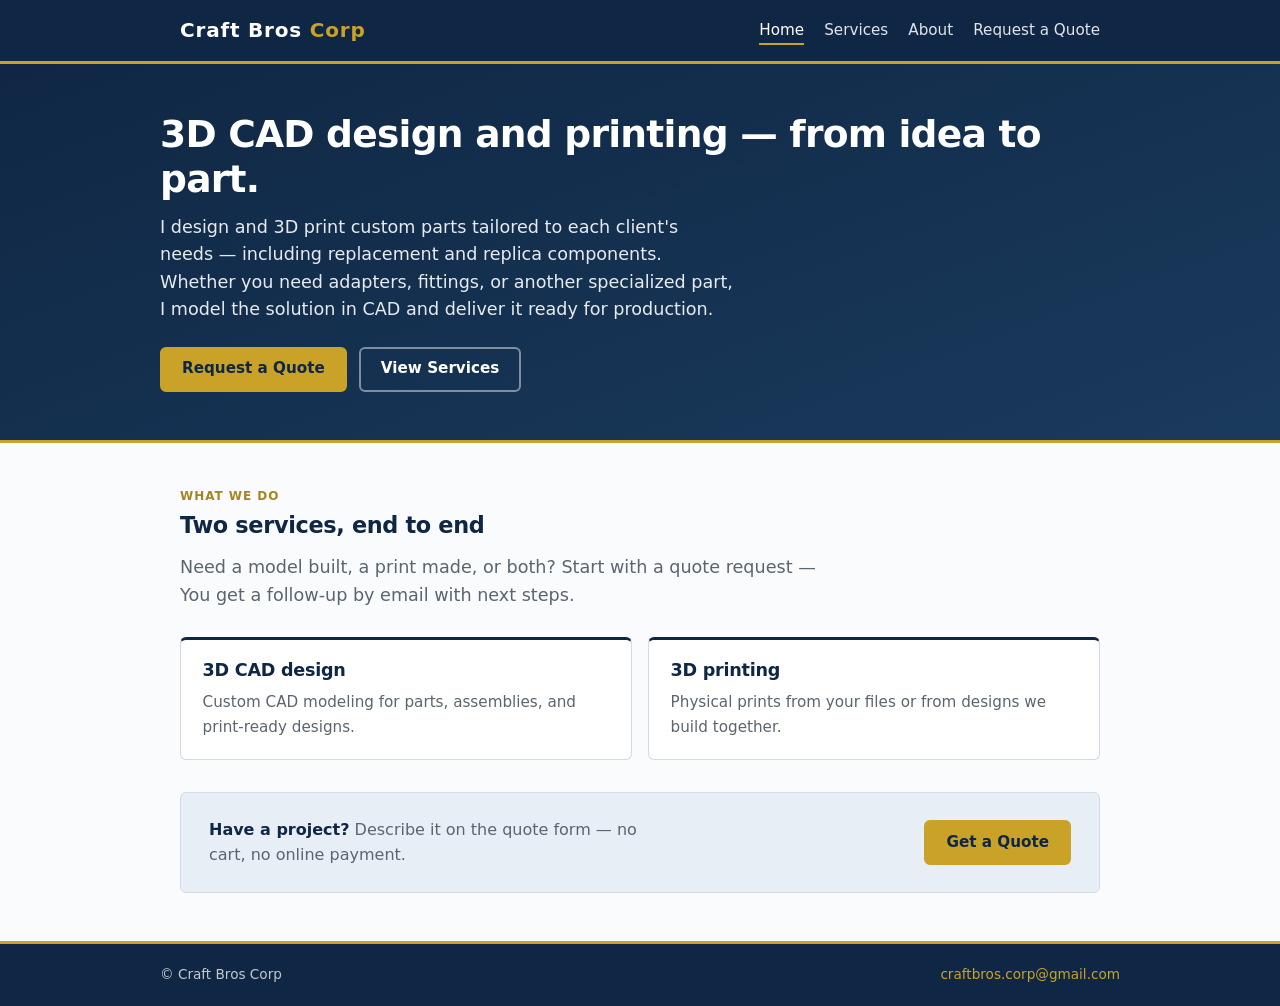
<file: index.html>
<!DOCTYPE html>
<html lang="en">
<head>
 <meta charset="UTF-8">
 <meta name="viewport" content="width=device-width, initial-scale=1">
 <title>Craft Bros Corp — CAD Design &amp; 3D Printing</title>
 <meta name="description" content="Craft Bros Corp — 3D CAD design and 3D printing services.">
 <link rel="stylesheet" href="css/styles.css">
</head>
<body>
 <header class="site-header">
  <div class="header-inner">
   <a class="logo" href="index.html">Craft Bros <span>Corp</span></a>
   <nav aria-label="Main">
    <ul class="nav">
     <li><a href="index.html" aria-current="page">Home</a></li>
     <li><a href="services.html">Services</a></li>
     <li><a href="about.html">About</a></li>
     <li><a href="quote.html">Request a Quote</a></li>
    </ul>
   </nav>
  </div>
 </header>

 <section class="hero">
  <div class="hero-inner">
   <h1>3D CAD design and printing — from idea to part.</h1>
   <p>
    I design and 3D print custom parts tailored to each client's needs — including replacement and replica components. Whether you need adapters, fittings, or another specialized part, I model the solution in CAD and deliver it ready for production.
   </p>
   <div class="hero-actions">
    <a class="btn btn-primary" href="quote.html">Request a Quote</a>
    <a class="btn btn-ghost" href="services.html">View Services</a>
   </div>
  </div>
 </section>

 <main>
  <div class="wrap">
   <p class="section-label">What we do</p>
   <h2>Two services, end to end</h2>
   <p class="lead">
    Need a model built, a print made, or both? Start with a quote request —
    You get a follow-up by email with next steps.
   </p>

   <div class="card-grid">
    <article class="card">
     <h3>3D CAD design</h3>
     <p>Custom CAD modeling for parts, assemblies, and print-ready designs.</p>
    </article>
    <article class="card">
     <h3>3D printing</h3>
     <p>Physical prints from your files or from designs we build together.</p>
    </article>
   </div>

   <div class="cta-strip">
    <p><strong>Have a project?</strong> Describe it on the quote form — no cart, no online payment.</p>
    <a class="btn btn-primary" href="quote.html">Get a Quote</a>
   </div>
  </div>
 </main>

 <footer class="site-footer">
  <div class="footer-inner">
   <span>&copy; Craft Bros Corp</span>
   <span><a href="mailto:craftbros.corp@gmail.com">craftbros.corp@gmail.com</a></span>
  </div>
 </footer>
</body>
</html>
</file>
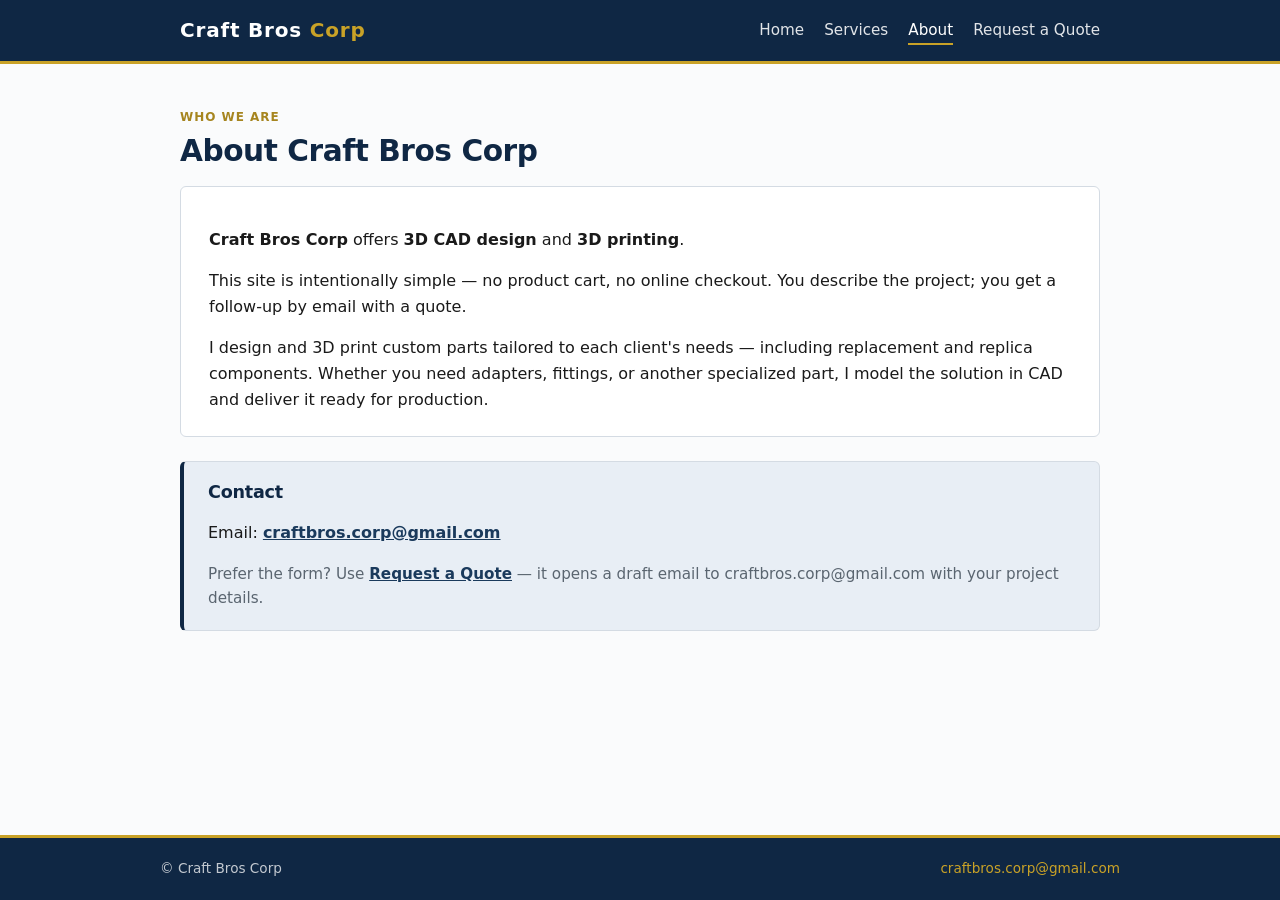
<file: about.html>
<!DOCTYPE html>
<html lang="en">
<head>
 <meta charset="UTF-8">
 <meta name="viewport" content="width=device-width, initial-scale=1">
 <title>About — Craft Bros Corp</title>
 <meta name="description" content="About Craft Bros Corp — 3D CAD design and 3D printing.">
 <link rel="stylesheet" href="css/styles.css">
</head>
<body>
 <header class="site-header">
  <div class="header-inner">
   <a class="logo" href="index.html">Craft Bros <span>Corp</span></a>
   <nav aria-label="Main">
    <ul class="nav">
     <li><a href="index.html">Home</a></li>
     <li><a href="services.html">Services</a></li>
     <li><a href="about.html" aria-current="page">About</a></li>
     <li><a href="quote.html">Request a Quote</a></li>
    </ul>
   </nav>
  </div>
 </header>

 <main>
  <div class="wrap">
   <p class="section-label">Who we are</p>
   <h1>About Craft Bros Corp</h1>

   <div class="about-block">
    <p>
     <strong>Craft Bros Corp</strong> offers <strong>3D CAD design</strong> and <strong>3D printing</strong>.
    </p>
    <p>
     This site is intentionally simple — no product cart, no online checkout.
     You describe the project; you get a follow-up by email with a quote.
    </p>
    <p>
     I design and 3D print custom parts tailored to each client's needs — including replacement and replica components. Whether you need adapters, fittings, or another specialized part, I model the solution in CAD and deliver it ready for production.
    </p>
   </div>

   <div class="contact-box">
    <h3>Contact</h3>
    <p>Email: <a href="mailto:craftbros.corp@gmail.com">craftbros.corp@gmail.com</a></p>
    <p style="margin-bottom:0; color: var(--muted); font-size: 0.95rem;">
     Prefer the form? Use <a href="quote.html">Request a Quote</a> — it opens
     a draft email to craftbros.corp@gmail.com with your project details.
    </p>
   </div>
  </div>
 </main>

 <footer class="site-footer">
  <div class="footer-inner">
   <span>&copy; Craft Bros Corp</span>
   <span><a href="mailto:craftbros.corp@gmail.com">craftbros.corp@gmail.com</a></span>
  </div>
 </footer>
</body>
</html>
</file>
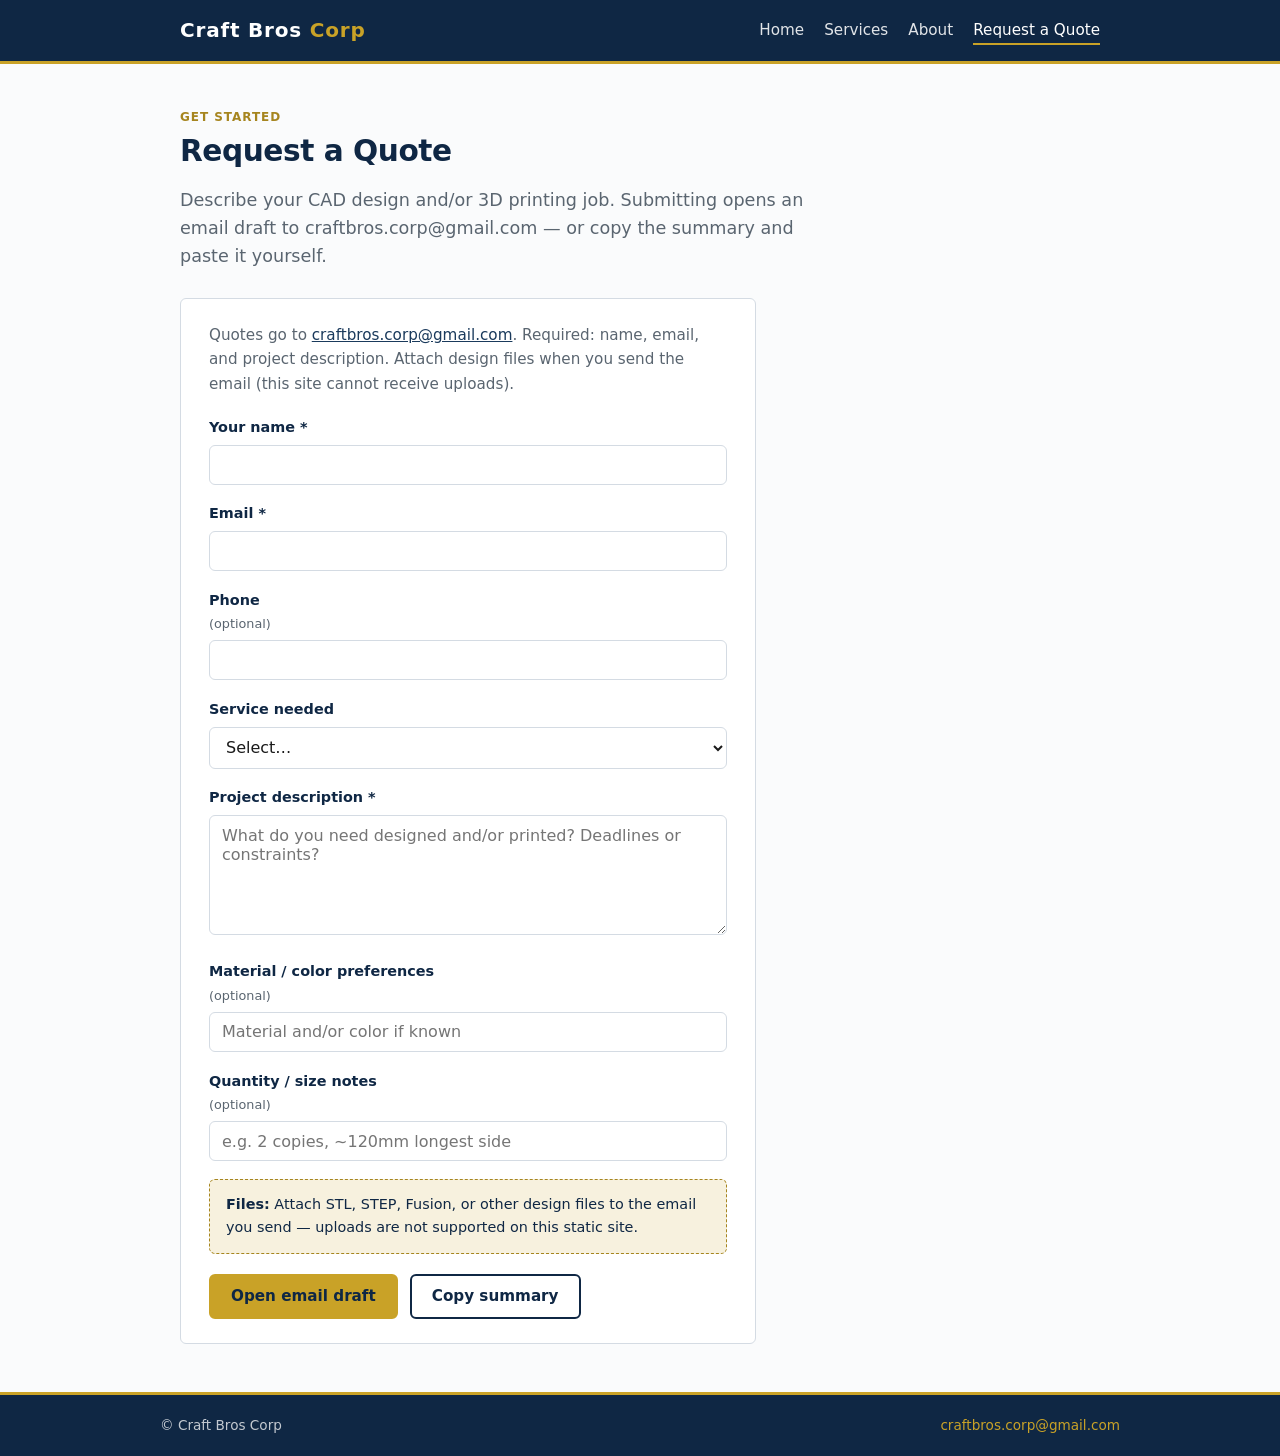
<file: quote.html>
<!DOCTYPE html>
<html lang="en">
<head>
 <meta charset="UTF-8">
 <meta name="viewport" content="width=device-width, initial-scale=1">
 <title>Request a Quote — Craft Bros Corp</title>
 <meta name="description" content="Request a CAD or 3D print quote from Craft Bros Corp.">
 <link rel="stylesheet" href="css/styles.css">
</head>
<body>
 <header class="site-header">
  <div class="header-inner">
   <a class="logo" href="index.html">Craft Bros <span>Corp</span></a>
   <nav aria-label="Main">
    <ul class="nav">
     <li><a href="index.html">Home</a></li>
     <li><a href="services.html">Services</a></li>
     <li><a href="about.html">About</a></li>
     <li><a href="quote.html" aria-current="page">Request a Quote</a></li>
    </ul>
   </nav>
  </div>
 </header>

 <main>
  <div class="wrap">
   <p class="section-label">Get started</p>
   <h1>Request a Quote</h1>
   <p class="lead">
    Describe your CAD design and/or 3D printing job. Submitting opens an email
    draft to craftbros.corp@gmail.com — or copy the summary and paste it yourself.
   </p>

   <div class="form-panel">
    <p class="form-intro">
     Quotes go to <a href="mailto:craftbros.corp@gmail.com">craftbros.corp@gmail.com</a>.
     Required: name, email, and project description.
     Attach design files when you send the email (this site cannot receive uploads).
    </p>

    <form id="quote-form" novalidate>
     <div class="field">
      <label for="name">Your name <span aria-hidden="true">*</span></label>
      <input type="text" id="name" name="name" required autocomplete="name">
     </div>

     <div class="field">
      <label for="email">Email <span aria-hidden="true">*</span></label>
      <input type="email" id="email" name="email" required autocomplete="email">
     </div>

     <div class="field">
      <label for="phone">Phone <span class="hint">(optional)</span></label>
      <input type="tel" id="phone" name="phone" autocomplete="tel">
     </div>

     <div class="field">
      <label for="service">Service needed</label>
      <select id="service" name="service">
       <option value="">Select…</option>
       <option value="3D CAD design">3D CAD design</option>
       <option value="3D printing">3D printing</option>
       <option value="Both CAD and printing">Both CAD and printing</option>
      </select>
     </div>

     <div class="field">
      <label for="description">Project description <span aria-hidden="true">*</span></label>
      <textarea id="description" name="description" required
       placeholder="What do you need designed and/or printed? Deadlines or constraints?"></textarea>
     </div>

     <div class="field">
      <label for="material">Material / color preferences
       <span class="hint">(optional)</span>
      </label>
      <input type="text" id="material" name="material"
       placeholder="Material and/or color if known">
     </div>

     <div class="field">
      <label for="quantity">Quantity / size notes
       <span class="hint">(optional)</span>
      </label>
      <input type="text" id="quantity" name="quantity"
       placeholder="e.g. 2 copies, ~120mm longest side">
     </div>

     <div class="file-note" role="note">
      <strong>Files:</strong> Attach STL, STEP, Fusion, or other design files
      to the email you send — uploads are not supported on this static site.
     </div>

     <div class="form-actions">
      <button type="submit" class="btn btn-primary">Open email draft</button>
      <button type="button" class="btn btn-outline" id="copy-summary">Copy summary</button>
     </div>

     <div id="form-status" class="form-status" role="status" aria-live="polite"></div>
    </form>
   </div>
  </div>
 </main>

 <footer class="site-footer">
  <div class="footer-inner">
   <span>&copy; Craft Bros Corp</span>
   <span><a href="mailto:craftbros.corp@gmail.com">craftbros.corp@gmail.com</a></span>
  </div>
 </footer>

 <script src="js/quote.js"></script>
</body>
</html>
</file>
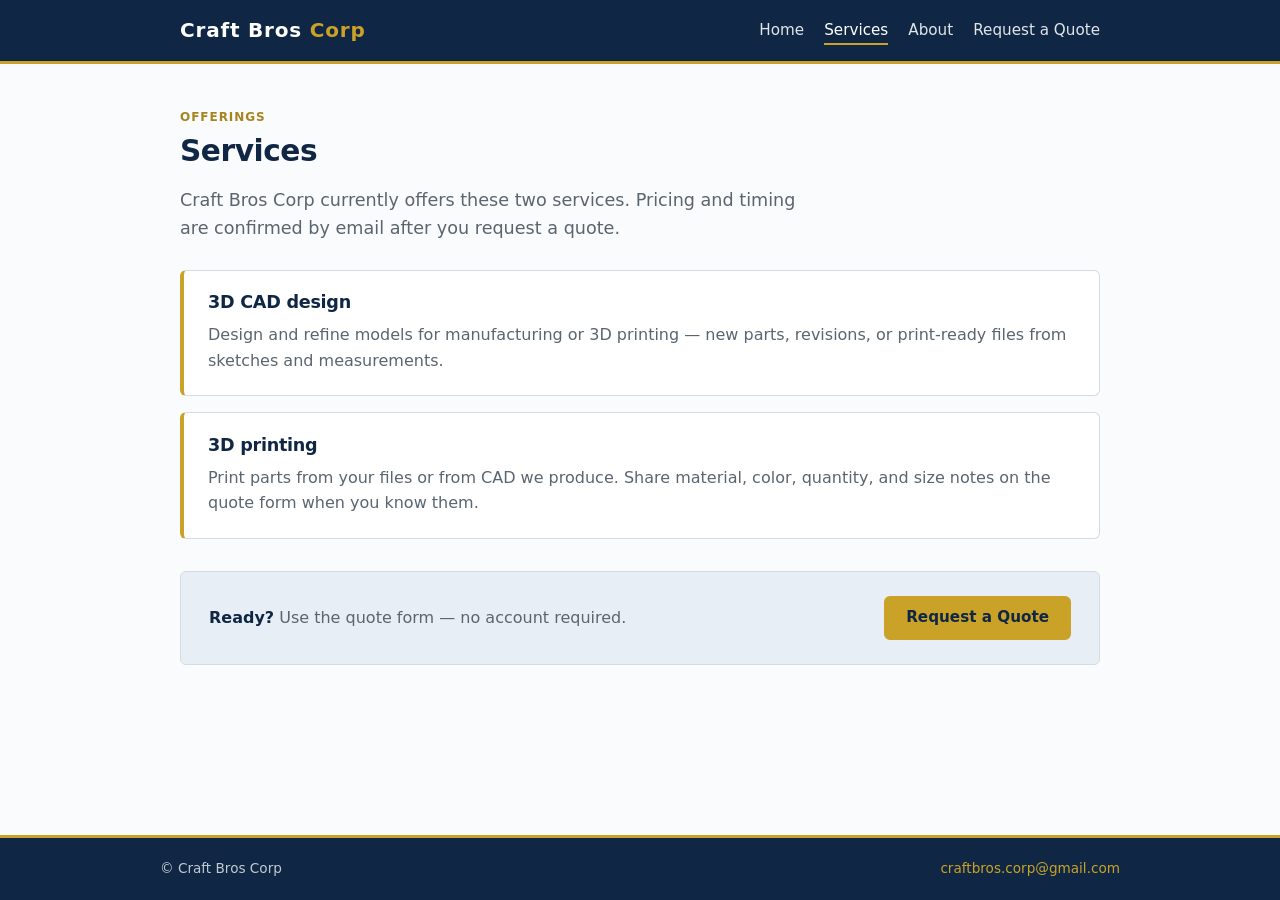
<file: services.html>
<!DOCTYPE html>
<html lang="en">
<head>
 <meta charset="UTF-8">
 <meta name="viewport" content="width=device-width, initial-scale=1">
 <title>Services — Craft Bros Corp</title>
 <meta name="description" content="3D CAD design and 3D printing from Craft Bros Corp.">
 <link rel="stylesheet" href="css/styles.css">
</head>
<body>
 <header class="site-header">
  <div class="header-inner">
   <a class="logo" href="index.html">Craft Bros <span>Corp</span></a>
   <nav aria-label="Main">
    <ul class="nav">
     <li><a href="index.html">Home</a></li>
     <li><a href="services.html" aria-current="page">Services</a></li>
     <li><a href="about.html">About</a></li>
     <li><a href="quote.html">Request a Quote</a></li>
    </ul>
   </nav>
  </div>
 </header>

 <main>
  <div class="wrap">
   <p class="section-label">Offerings</p>
   <h1>Services</h1>
   <p class="lead">
    Craft Bros Corp currently offers these two services. Pricing and timing
    are confirmed by email after you request a quote.
   </p>

   <ul class="service-list">
    <li class="service-item">
     <h3>3D CAD design</h3>
     <p>
      Design and refine models for manufacturing or 3D printing — new parts,
      revisions, or print-ready files from sketches and measurements.
     </p>
    </li>
    <li class="service-item">
     <h3>3D printing</h3>
     <p>
      Print parts from your files or from CAD we produce. Share material,
      color, quantity, and size notes on the quote form when you know them.
     </p>
    </li>
   </ul>

   <div class="cta-strip">
    <p><strong>Ready?</strong> Use the quote form — no account required.</p>
    <a class="btn btn-primary" href="quote.html">Request a Quote</a>
   </div>
  </div>
 </main>

 <footer class="site-footer">
  <div class="footer-inner">
   <span>&copy; Craft Bros Corp</span>
   <span><a href="mailto:craftbros.corp@gmail.com">craftbros.corp@gmail.com</a></span>
  </div>
 </footer>
</body>
</html>
</file>
<file: css/styles.css>
/* Craft Bros Corp — service site styles */
:root {
  --navy: #0f2744;
  --navy-mid: #1a3a5c;
  --navy-soft: #e8eef5;
  --gold: #c9a227;
  --gold-dark: #a6851f;
  --gold-soft: #f7f1de;
  --ink: #1a1a1a;
  --muted: #5a6570;
  --line: #d4dbe3;
  --white: #ffffff;
  --bg: #fafbfc;
  --radius: 6px;
  --max: 960px;
  --font: system-ui, -apple-system, "Segoe UI", Roboto, Helvetica, Arial, sans-serif;
}

*, *::before, *::after { box-sizing: border-box; }

html { scroll-behavior: smooth; }

body {
  margin: 0;
  font-family: var(--font);
  font-size: 1rem;
  line-height: 1.6;
  color: var(--ink);
  background: var(--bg);
  min-height: 100vh;
  display: flex;
  flex-direction: column;
}

img { max-width: 100%; height: auto; }

a { color: var(--navy-mid); }
a:hover { color: var(--gold-dark); }

/* Header / nav */
.site-header {
  background: var(--navy);
  color: var(--white);
  border-bottom: 3px solid var(--gold);
}

.header-inner {
  max-width: var(--max);
  margin: 0 auto;
  padding: 0.9rem 1.25rem;
  display: flex;
  align-items: center;
  justify-content: space-between;
  gap: 1rem;
  flex-wrap: wrap;
}

.logo {
  font-weight: 700;
  font-size: 1.25rem;
  letter-spacing: 0.04em;
  color: var(--white);
  text-decoration: none;
}
.logo span { color: var(--gold); }

.nav {
  display: flex;
  gap: 0.25rem 1.25rem;
  flex-wrap: wrap;
  list-style: none;
  margin: 0;
  padding: 0;
}

.nav a {
  color: rgba(255,255,255,0.88);
  text-decoration: none;
  font-size: 0.95rem;
  padding: 0.2rem 0;
  border-bottom: 2px solid transparent;
}
.nav a:hover,
.nav a[aria-current="page"] {
  color: var(--white);
  border-bottom-color: var(--gold);
}

/* Main layout */
main {
  flex: 1;
  width: 100%;
}

.wrap {
  max-width: var(--max);
  margin: 0 auto;
  padding: 2rem 1.25rem 3rem;
}

.hero {
  background: linear-gradient(160deg, var(--navy) 0%, var(--navy-mid) 100%);
  color: var(--white);
  padding: 3rem 1.25rem;
  border-bottom: 3px solid var(--gold);
}

.hero-inner {
  max-width: var(--max);
  margin: 0 auto;
}

.hero h1 {
  margin: 0 0 0.75rem;
  font-size: clamp(1.75rem, 4vw, 2.35rem);
  font-weight: 700;
  letter-spacing: -0.02em;
  line-height: 1.2;
  color: var(--white);
}

.hero p {
  margin: 0 0 1.5rem;
  max-width: 36rem;
  font-size: 1.1rem;
  color: rgba(255,255,255,0.9);
  line-height: 1.55;
}

.hero-actions {
  display: flex;
  flex-wrap: wrap;
  gap: 0.75rem;
}

/* Buttons */
.btn {
  display: inline-block;
  padding: 0.65rem 1.25rem;
  font-size: 0.95rem;
  font-weight: 600;
  font-family: inherit;
  text-decoration: none;
  border-radius: var(--radius);
  border: 2px solid transparent;
  cursor: pointer;
  line-height: 1.3;
  transition: background 0.15s, color 0.15s, border-color 0.15s;
}

.btn-primary {
  background: var(--gold);
  color: var(--navy);
  border-color: var(--gold);
}
.btn-primary:hover {
  background: var(--gold-dark);
  border-color: var(--gold-dark);
  color: var(--navy);
}

.btn-ghost {
  background: transparent;
  color: var(--white);
  border-color: rgba(255,255,255,0.45);
}
.btn-ghost:hover {
  border-color: var(--gold);
  color: var(--gold);
}

.btn-outline {
  background: var(--white);
  color: var(--navy);
  border-color: var(--navy);
}
.btn-outline:hover {
  background: var(--navy);
  color: var(--white);
}

.btn-block { width: 100%; text-align: center; }

/* Typography */
h1, h2, h3 {
  color: var(--navy);
  line-height: 1.25;
  letter-spacing: -0.015em;
}

h1 { font-size: 1.85rem; margin: 0 0 1rem; }
h2 { font-size: 1.4rem; margin: 0 0 0.85rem; }
h3 { font-size: 1.1rem; margin: 0 0 0.5rem; }

.lead {
  font-size: 1.1rem;
  color: var(--muted);
  max-width: 40rem;
  margin: 0 0 1.75rem;
}

.section-label {
  display: inline-block;
  font-size: 0.75rem;
  font-weight: 700;
  letter-spacing: 0.08em;
  text-transform: uppercase;
  color: var(--gold-dark);
  margin-bottom: 0.35rem;
}

.placeholder-note {
  display: inline-block;
  font-size: 0.7rem;
  font-weight: 600;
  letter-spacing: 0.04em;
  text-transform: uppercase;
  color: var(--gold-dark);
  background: var(--gold-soft);
  border: 1px solid #e6d59a;
  padding: 0.15rem 0.45rem;
  border-radius: 3px;
  margin-left: 0.4rem;
  vertical-align: middle;
}

/* Cards / grids */
.card-grid {
  display: grid;
  grid-template-columns: repeat(auto-fit, minmax(220px, 1fr));
  gap: 1rem;
  margin: 1.5rem 0 2rem;
}

.card {
  background: var(--white);
  border: 1px solid var(--line);
  border-radius: var(--radius);
  padding: 1.25rem 1.35rem;
  border-top: 3px solid var(--navy);
}

.card h3 { margin-top: 0; }
.card p {
  margin: 0;
  color: var(--muted);
  font-size: 0.95rem;
}

.service-list {
  list-style: none;
  margin: 0 0 2rem;
  padding: 0;
  display: flex;
  flex-direction: column;
  gap: 1rem;
}

.service-item {
  background: var(--white);
  border: 1px solid var(--line);
  border-radius: var(--radius);
  padding: 1.35rem 1.5rem;
  border-left: 4px solid var(--gold);
}

.service-item p {
  margin: 0.35rem 0 0;
  color: var(--muted);
}

/* About */
.about-block {
  background: var(--white);
  border: 1px solid var(--line);
  border-radius: var(--radius);
  padding: 1.5rem 1.75rem;
  margin-bottom: 1.5rem;
}

.about-block p:last-child { margin-bottom: 0; }

.contact-box {
  background: var(--navy-soft);
  border: 1px solid var(--line);
  border-left: 4px solid var(--navy);
  border-radius: var(--radius);
  padding: 1.25rem 1.5rem;
}

.contact-box a { font-weight: 600; }

/* Form */
.form-panel {
  background: var(--white);
  border: 1px solid var(--line);
  border-radius: var(--radius);
  padding: 1.5rem 1.75rem;
  max-width: 36rem;
}

.form-intro {
  color: var(--muted);
  margin: 0 0 1.25rem;
  font-size: 0.95rem;
}

.field {
  margin-bottom: 1.1rem;
}

.field label {
  display: block;
  font-weight: 600;
  font-size: 0.9rem;
  color: var(--navy);
  margin-bottom: 0.35rem;
}

.field .hint {
  display: block;
  font-weight: 400;
  font-size: 0.8rem;
  color: var(--muted);
  margin-top: 0.15rem;
}

.field input,
.field textarea,
.field select {
  width: 100%;
  padding: 0.6rem 0.75rem;
  font-size: 1rem;
  font-family: inherit;
  border: 1px solid var(--line);
  border-radius: var(--radius);
  background: var(--white);
  color: var(--ink);
}
.field input:focus,
.field textarea:focus,
.field select:focus {
  outline: 2px solid var(--gold);
  outline-offset: 1px;
  border-color: var(--gold-dark);
}

.field textarea { min-height: 120px; resize: vertical; }

.file-note {
  background: var(--gold-soft);
  border: 1px dashed var(--gold-dark);
  border-radius: var(--radius);
  padding: 0.85rem 1rem;
  font-size: 0.9rem;
  color: var(--navy);
  margin-bottom: 1.25rem;
}

.form-actions {
  display: flex;
  flex-wrap: wrap;
  gap: 0.75rem;
  margin-top: 0.5rem;
}

.form-status {
  margin-top: 1rem;
  padding: 0.85rem 1rem;
  border-radius: var(--radius);
  font-size: 0.9rem;
  display: none;
}
.form-status.show { display: block; }
.form-status.ok {
  background: #e8f5ec;
  border: 1px solid #a3d4b0;
  color: #1a5c2e;
}
.form-status.warn {
  background: var(--gold-soft);
  border: 1px solid #e6d59a;
  color: var(--navy);
}

/* CTA strip */
.cta-strip {
  background: var(--navy-soft);
  border: 1px solid var(--line);
  border-radius: var(--radius);
  padding: 1.5rem 1.75rem;
  display: flex;
  flex-wrap: wrap;
  align-items: center;
  justify-content: space-between;
  gap: 1rem;
  margin-top: 2rem;
}

.cta-strip p { margin: 0; color: var(--muted); max-width: 28rem; }
.cta-strip strong { color: var(--navy); }

/* Footer */
.site-footer {
  background: var(--navy);
  color: rgba(255,255,255,0.75);
  font-size: 0.85rem;
  padding: 1.25rem 1.25rem;
  border-top: 3px solid var(--gold);
  margin-top: auto;
}

.footer-inner {
  max-width: var(--max);
  margin: 0 auto;
  display: flex;
  flex-wrap: wrap;
  justify-content: space-between;
  gap: 0.5rem 1.5rem;
}

.site-footer a { color: var(--gold); text-decoration: none; }
.site-footer a:hover { text-decoration: underline; }

@media (max-width: 520px) {
  .header-inner { flex-direction: column; align-items: flex-start; }
  .form-panel { padding: 1.25rem; }
}
</file>
